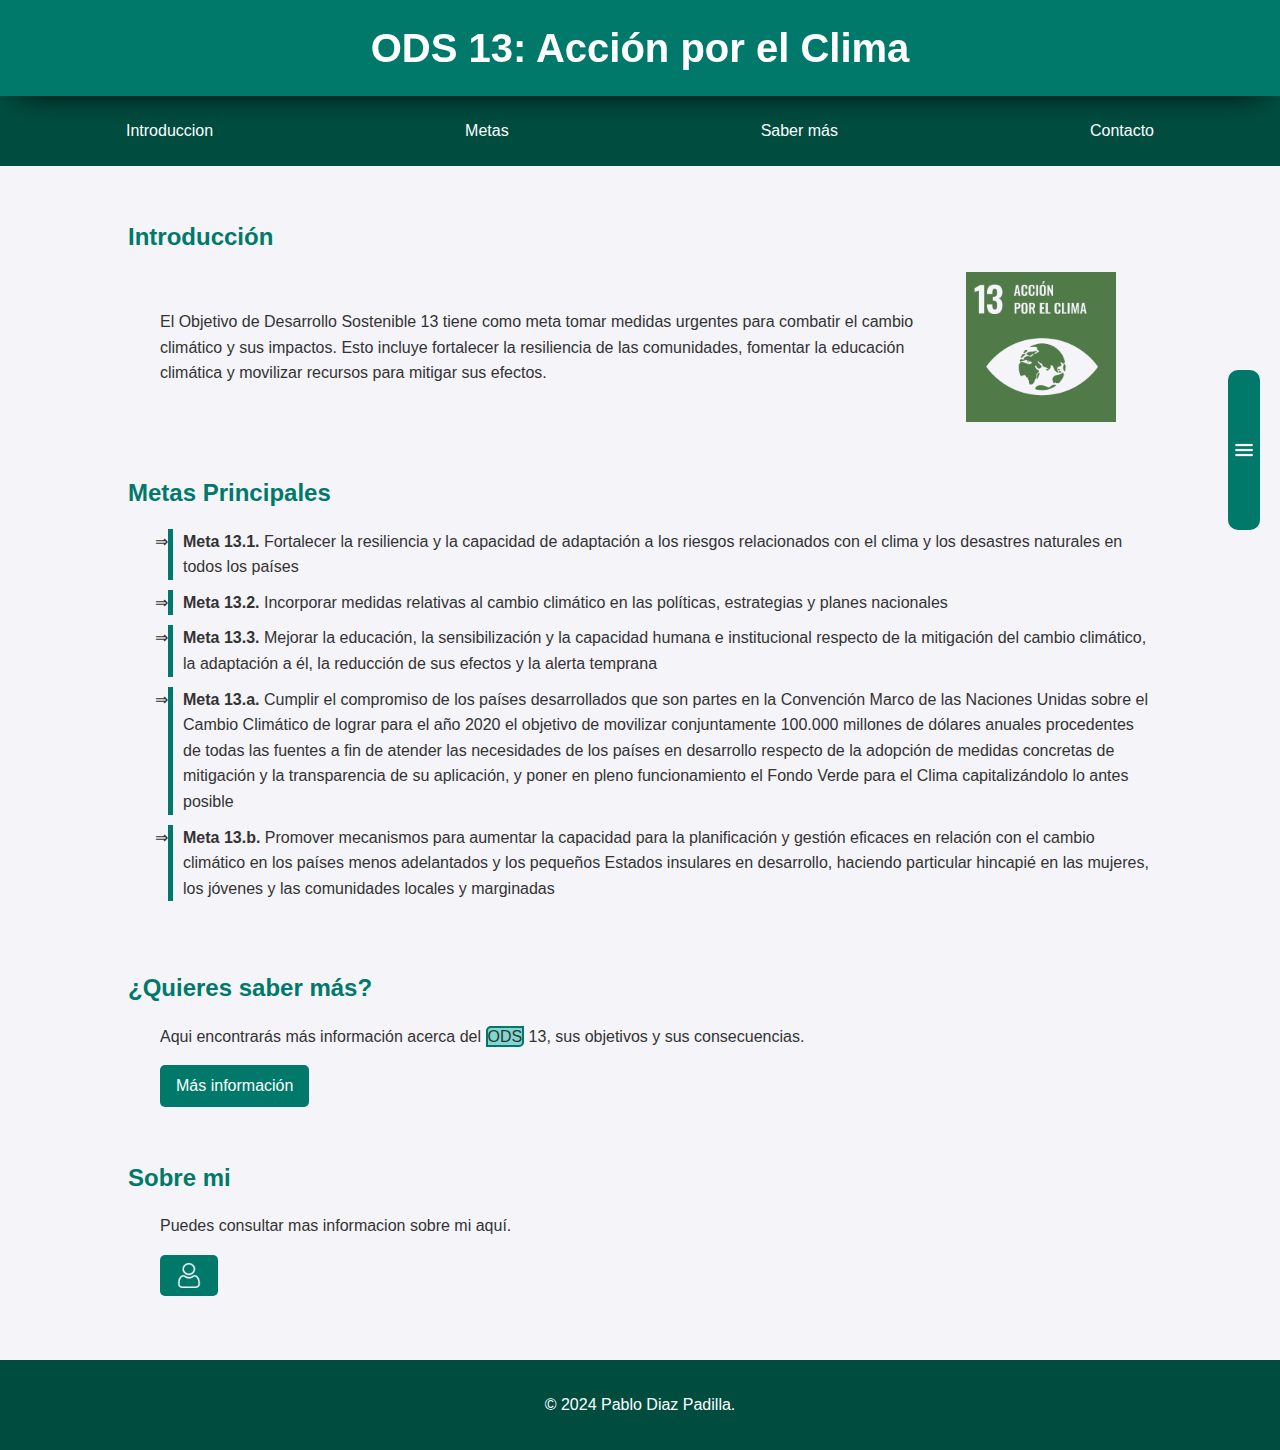
<file: index.html>
<!DOCTYPE html>
<html lang="es">
<head>
    <meta charset="UTF-8">
    <meta name="viewport" content="width=device-width, initial-scale=1.0">
    <meta name="description" content="Página dedicada al Objetivo de Desarrollo Sostenible 13: Acción por el Clima">
    <title>ODS 13 - Acción por el Clima</title>
    <link rel="stylesheet" href="css/style.css">
    <link rel="icon" type="image/png" href="img/icoODS.png">
</head>
<body>
    
    <header>
        <h1>ODS 13: Acción por el Clima</h1>
    </header>
    <nav>
        <!-- Añade tantos elementos como quieras -->
        <a href="#about">Introduccion</a>
        <a href="#goals">Metas</a>
        <a href="#more">Saber más</a>
        <a href="#contact">Contacto</a>
    </nav>
    <div class="container">
        <div class="anchor" id="about"></div>
        <section class="section">
            <h2>Introducción</h2>
            <div class="text-img">
                <p>El Objetivo de Desarrollo Sostenible 13 tiene como meta tomar medidas urgentes para combatir el cambio climático y sus impactos. Esto incluye fortalecer la resiliencia de las comunidades, fomentar la educación climática y movilizar recursos para mitigar sus efectos.</p>
                <img class="foto" src="img/ods.png" alt="Icono del ODS 13" style="width: 150px">
            </div>
        </section>
        <div class="anchor" id="goals"></div>
        <section class="section">
            <h2>Metas Principales</h2>
            <ul>
                <li><strong>Meta 13.1.</strong> Fortalecer la resiliencia y la capacidad de adaptación a los riesgos relacionados con el clima y los desastres naturales en todos los países</li>
                <li><strong>Meta 13.2.</strong> Incorporar medidas relativas al cambio climático en las políticas, estrategias y planes nacionales</li>
                <li><strong>Meta 13.3.</strong> Mejorar la educación, la sensibilización y la capacidad humana e institucional respecto de la mitigación del cambio climático, la adaptación a él, la reducción de sus efectos y la alerta temprana</li>
                <li><strong>Meta 13.a.</strong> Cumplir el compromiso de los países desarrollados que son partes en la Convención Marco de las Naciones Unidas sobre el Cambio Climático de lograr para el año 2020 el objetivo de movilizar conjuntamente 100.000 millones de dólares anuales procedentes de todas las fuentes a fin de atender las necesidades de los países en desarrollo respecto de la adopción de medidas concretas de mitigación y la transparencia de su aplicación, y poner en pleno funcionamiento el Fondo Verde para el Clima capitalizándolo lo antes posible</li>
                <li><strong>Meta 13.b.</strong> Promover mecanismos para aumentar la capacidad para la planificación y gestión eficaces en relación con el cambio climático en los países menos adelantados y los pequeños Estados insulares en desarrollo, haciendo particular hincapié en las mujeres, los jóvenes y las comunidades locales y marginadas</li>
            </ul>
        </section>
        <div class="anchor" id="more"></div>
        <section class="section">
            <h2>¿Quieres saber más?</h2>
            <p>Aqui encontrarás más información acerca del <abbr title="Objetivo de Desarrollo Sostenible">ODS</abbr> 13, sus objetivos y sus consecuencias.</p>
            <a href="pages/info.html" class="button">Más información</a>
        </section>
        <div class="anchor" id="contact"></div>
        <section class="section">
            <h2>Sobre mi</h2>
            <p>Puedes consultar mas informacion sobre mi aquí.</p>
            <a href="pages/me.html" class="button"><img src="img/user.png" alt=""></a>
        </section>
    </div>
    <div class="menu">
        <img class="ico" src="img/rayas.png" alt="">
        <!-- Se pueden añadir multiples botones -->
        <div class="contenedor-botones">
            <a href="#" class="opciones"><img src="img/start.png" alt=""></a>
            <a href="javascript:window.history.back()" class="opciones"><img src="img/atras.png" alt=""></a>
            <a href="pages/info.html" class="opciones"><img src="img/info.png" alt=""></a>
            <a href="pages/me.html" class="opciones"><img src="img/user.png" alt=""></a>
        </div>
    </div>
    <footer>
        <p>&copy; 2024 Pablo Diaz Padilla.</p>
    </footer>
</body>
</html>
</file>
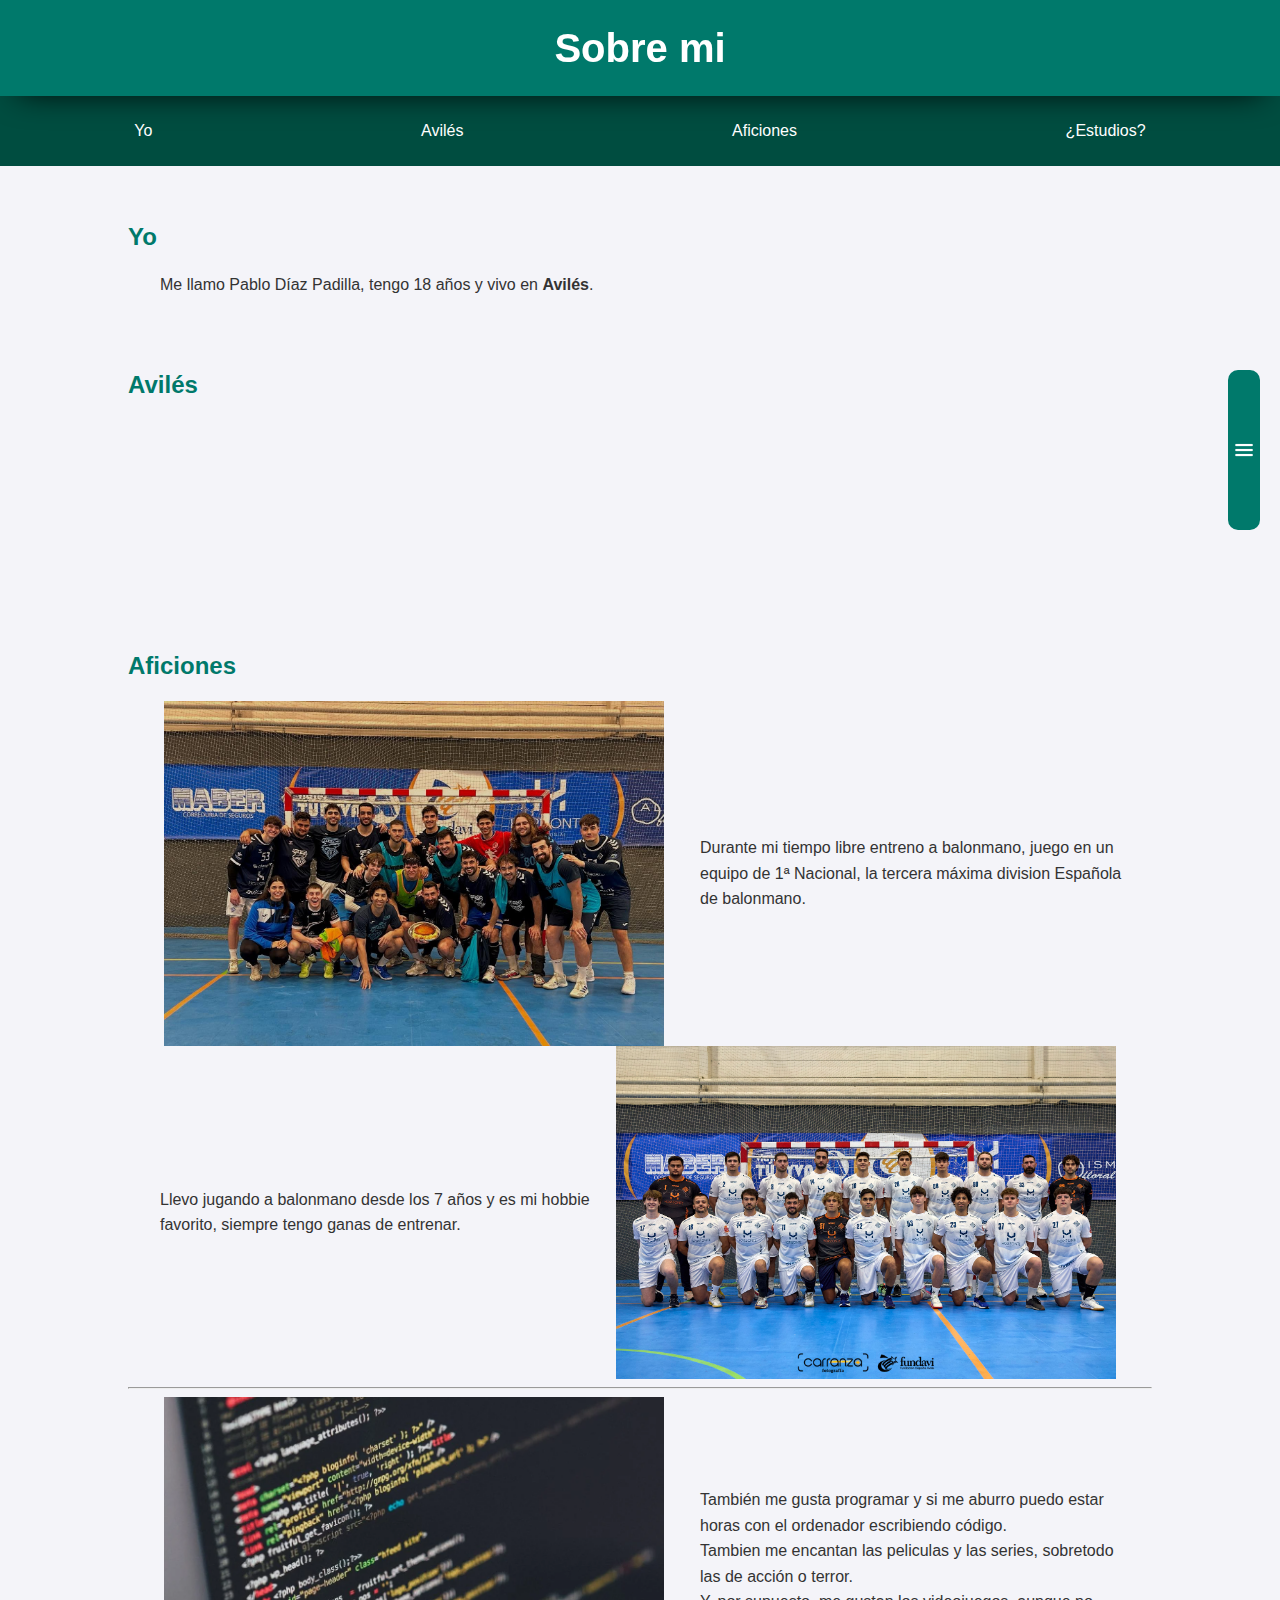
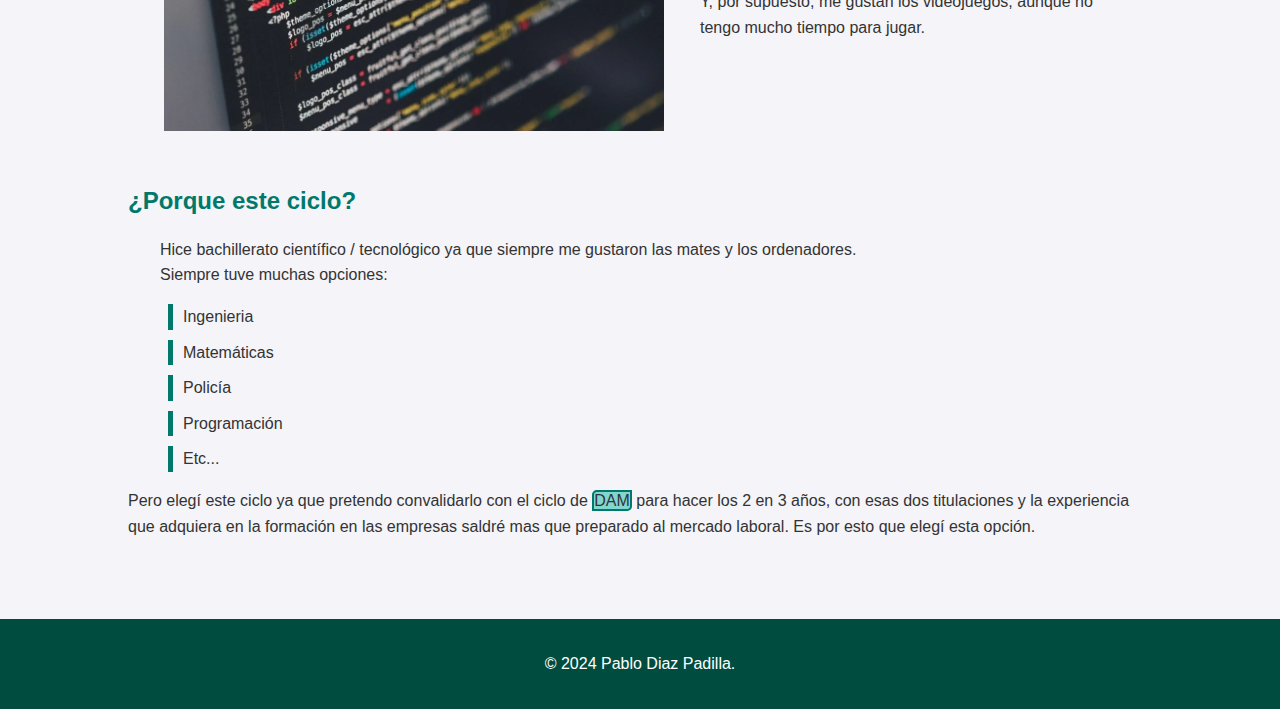
<file: pages/me.html>
<!DOCTYPE html>
<html lang="es">
<head>
    <meta charset="UTF-8">
    <meta name="viewport" content="width=device-width, initial-scale=1.0">
    <link rel="stylesheet" href="../css/style.css">
    <link rel="icon" type="image/png" href="../img/user.png" />
    <title>Sobre mi</title>
</head>
<body>
    <header>
        <h1>Sobre mi</h1>
    </header>
    <nav>
        <a href="#me">Yo</a>
        <a href="#aviles">Avilés</a>
        <a href="#hobbies">Aficiones</a>
        <a href="#web">¿Estudios?</a>
    </nav>
    <div class="container">
        <div class="anchor" id="me"></div>
        <section class="section">
            <h2>Yo</h2>
            <p>Me llamo Pablo Díaz Padilla, tengo 18 años y vivo en <strong>Avilés</strong>.</p>
        </section>
        <div class="anchor" id="aviles"></div>
        <section class="section">
            <h2>Avilés</h2>
            <div class="carrusel">
                <img class="anim img1" src="../img/aviles1.png" alt="">
                <img class="anim img2" src="../img/aviles2.png" alt="">
                <img class="anim img3" src="../img/aviles3.png" alt="">
                <img class="anim img4" src="../img/aviles4.png" alt="">
                <img class="anim img5" src="../img/aviles5.png" alt="">
                <img class="anim img6" src="../img/aviles6.png" alt="">
            </div>
        </section>
        <div class="anchor" id="hobbies"></div>
        <section class="section">
            <h2>Aficiones</h2>
            <div class="text-img">
                <img class="foto" src="../img/bm1.jpg" alt="" style="width: 500px;">
                <p>Durante mi tiempo libre entreno a balonmano, juego en un equipo de 1ª Nacional, la tercera máxima division Española de balonmano.</p>
            </div>
            <div class="text-img">
                <p>Llevo jugando a balonmano desde los 7 años y es mi hobbie favorito, siempre tengo ganas de entrenar.</p>
                <img class="foto" src="../img/bm2.jpg" alt="" style="width: 500px;">
            </div>
            <hr/>
            <div class="text-img">
                <img class="foto" src="../img/programacion.png" alt="" style="width: 500px;">
                <p>También me gusta programar y si me aburro puedo estar horas con el ordenador escribiendo código. <br>
                    Tambien me encantan las peliculas y las series, sobretodo las de acción o terror. <br>
                    Y, por supuesto, me gustan los videojuegos, aunque no tengo mucho tiempo para jugar.</p>
            </div>
        </section>
        <div class="anchor" id="web"></div>
        <section class="section">
            <h2>¿Porque este ciclo?</h2>
            <p>Hice bachillerato científico / tecnológico ya que siempre me gustaron las mates y los ordenadores. <br>
            Siempre tuve muchas opciones:
            <ul style="list-style-type:none;">
                <li>Ingenieria</li>
                <li>Matemáticas</li>
                <li>Policía</li>
                <li>Programación</li>
                <li>Etc...</li>
            </ul>
            Pero elegí este ciclo ya que pretendo convalidarlo con el ciclo de <abbr title="Desarrollo de Aplicaciones Multiplataforma">DAM</abbr> para hacer los 2 en 3 años, con esas dos titulaciones y la experiencia que adquiera en la formación en las empresas saldré mas que preparado al mercado laboral. Es por esto que elegí esta opción.</p>
        </section>
    </div>
    <div class="menu">
        <img class="ico" src="../img/rayas.png" alt="">
        <!-- Se pueden añadir multiples botones -->
        <div class="contenedor-botones">
            <a href="../index.html" class="opciones"><img src="../img/home.png" alt=""></a>
            <a href="javascript:window.history.back()" class="opciones"><img src="../img/atras.png" alt=""></a>
        </div>
    </div>
    <footer>
        <p>&copy; 2024 Pablo Diaz Padilla.</p>
    </footer>
</body> 
</html>
</file>
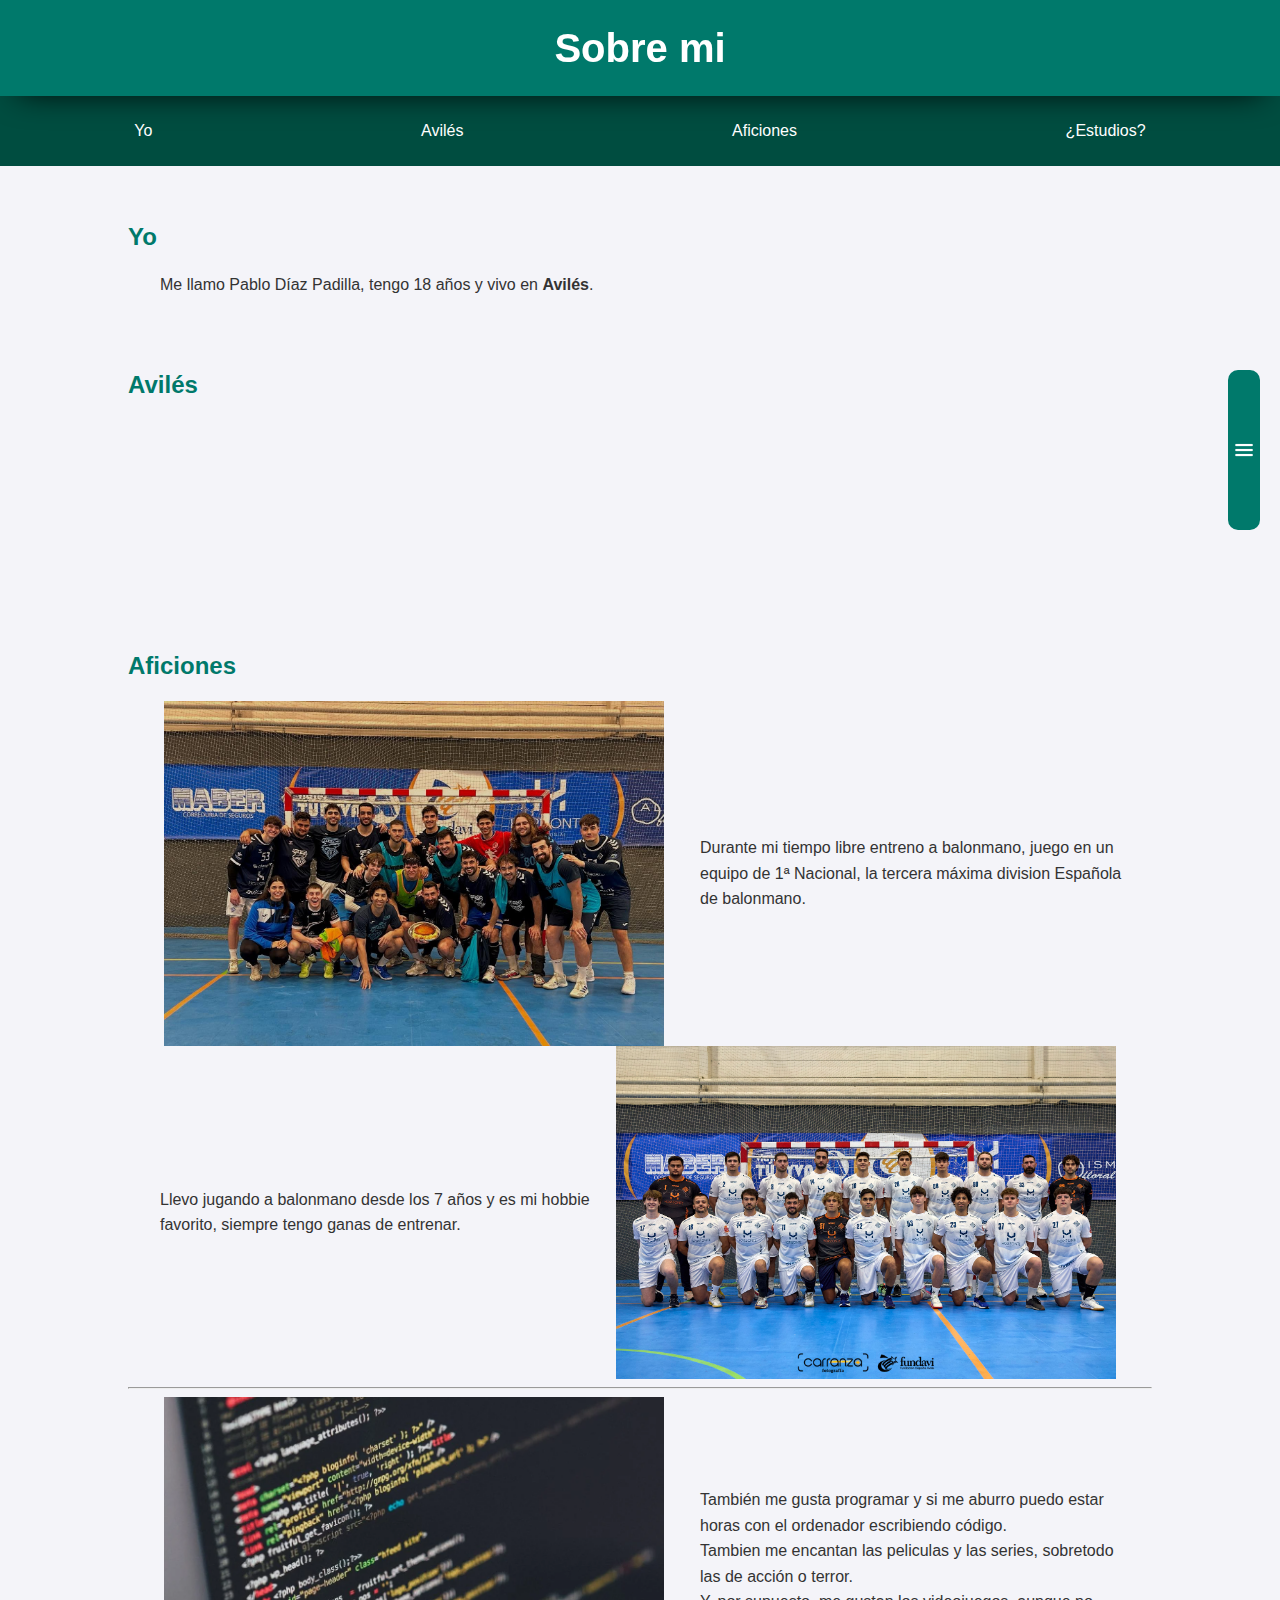
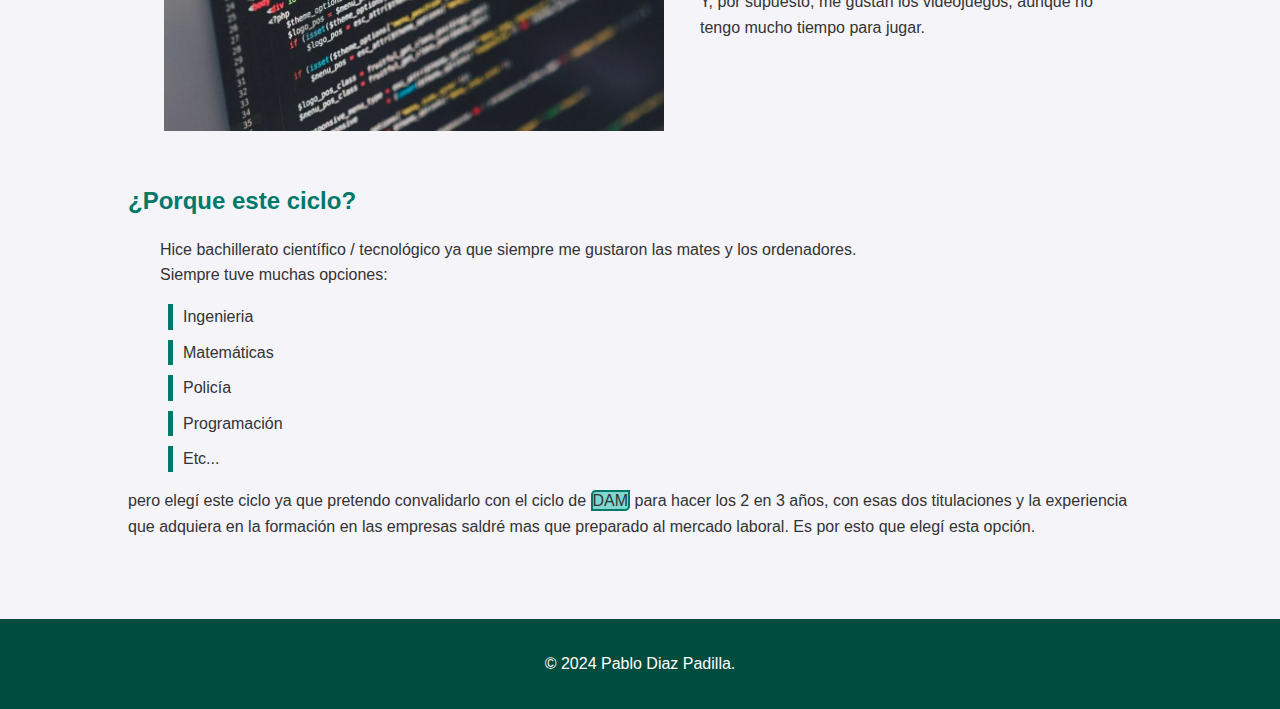
<file: Web Final/pages/me.html>
<!DOCTYPE html>
<html lang="es">
<head>
    <meta charset="UTF-8">
    <meta name="viewport" content="width=device-width, initial-scale=1.0">
    <link rel="stylesheet" href="../css/style.css">
    <link rel="icon" type="image/png" href="../img/user.png" />
    <title>Sobre mi</title>
</head>
<body>
    <header>
        <h1>Sobre mi</h1>
    </header>
    <nav>
        <a href="#me">Yo</a>
        <a href="#aviles">Avilés</a>
        <a href="#hobbies">Aficiones</a>
        <a href="#web">¿Estudios?</a>
    </nav>
    <div class="container">
        <div class="anchor" id="me"></div>
        <section class="section">
            <h2>Yo</h2>
            <p>Me llamo Pablo Díaz Padilla, tengo 18 años y vivo en <strong>Avilés</strong>.</p>
        </section>
        <div class="anchor" id="aviles"></div>
        <section class="section">
            <h2>Avilés</h2>
            <div class="carrusel">
                <img class="anim img1" src="../img/aviles1.png" alt="">
                <img class="anim img2" src="../img/aviles2.png" alt="">
                <img class="anim img3" src="../img/aviles3.png" alt="">
                <img class="anim img4" src="../img/aviles4.png" alt="">
                <img class="anim img5" src="../img/aviles5.png" alt="">
                <img class="anim img6" src="../img/aviles6.png" alt="">
            </div>
        </section>
        <div class="anchor" id="hobbies"></div>
        <section class="section">
            <h2>Aficiones</h2>
            <div class="text-img">
                <img class="foto" src="../img/bm1.jpg" alt="" style="width: 500px;">
                <p>Durante mi tiempo libre entreno a balonmano, juego en un equipo de 1ª Nacional, la tercera máxima division Española de balonmano.</p>
            </div>
            <div class="text-img">
                <p>Llevo jugando a balonmano desde los 7 años y es mi hobbie favorito, siempre tengo ganas de entrenar.</p>
                <img class="foto" src="../img/bm2.jpg" alt="" style="width: 500px;">
            </div>
            <hr/>
            <div class="text-img">
                <img class="foto" src="../img/programacion.png" alt="" style="width: 500px;">
                <p>También me gusta programar y si me aburro puedo estar horas con el ordenador escribiendo código. <br>
                    Tambien me encantan las peliculas y las series, sobretodo las de acción o terror. <br>
                    Y, por supuesto, me gustan los videojuegos, aunque no tengo mucho tiempo para jugar.</p>
            </div>
        </section>
        <div class="anchor" id="web"></div>
        <section class="section">
            <h2>¿Porque este ciclo?</h2>
            <p>Hice bachillerato científico / tecnológico ya que siempre me gustaron las mates y los ordenadores. <br>
            Siempre tuve muchas opciones:
            <ul style="list-style-type:none;">
                <li>Ingenieria</li>
                <li>Matemáticas</li>
                <li>Policía</li>
                <li>Programación</li>
                <li>Etc...</li>
            </ul>
            pero elegí este ciclo ya que pretendo convalidarlo con el ciclo de <abbr title="Desarrollo de Aplicaciones Multiplataforma">DAM</abbr> para hacer los 2 en 3 años, con esas dos titulaciones y la experiencia que adquiera en la formación en las empresas saldré mas que preparado al mercado laboral. Es por esto que elegí esta opción.</p>
        </section>
    </div>
    <div class="menu">
        <img class="ico" src="../img/rayas.png" alt="">
        <!-- Se pueden añadir multiples botones -->
        <div class="contenedor-botones">
            <a href="../index.html" class="opciones"><img src="../img/home.png" alt=""></a>
            <a href="javascript:window.history.back()" class="opciones"><img src="../img/atras.png" alt=""></a>
        </div>
    </div>
    <footer>
        <p>&copy; 2024 Pablo Diaz Padilla.</p>
    </footer>
</body> 
</html>
</file>
<file: css/style.css>
body {
    font-family: Arial, sans-serif;
    margin: 0;
    padding: 0;
    background-color: #f4f4f9;
    color: #333;
    line-height: 1.6;
    display: flex;
    flex-direction: column;
    min-height: 100vh;
    justify-content: center;
    align-content: center;
    align-items: center;
    flex-wrap: wrap;
}

header {
    width: 100%;
    justify-content: center;
    background-color: #00796b;
    color: #fff;
    padding: 1rem 0;
    text-align: center;
    -webkit-box-shadow: 0px 14px 32px -18px rgba(0, 0, 0, 1);
    -moz-box-shadow: 0px 14px 32px -18px rgba(0, 0, 0, 1);
    box-shadow: 0px 14px 32px -18px rgba(0, 0, 0, 1);
    z-index: 100;
}

header h1 {
    margin: 0;
    font-size: 2.5rem;
}

nav {
    width: 100%;
    height: 70px;
    display: flex;
    white-space: nowrap;
    flex-direction: row;
    background-color: #004d40;
    position: sticky;
    scroll-snap-align: start;
    top: 0;
    z-index: 50;
    overflow-y: hidden;
    overflow-x: overlay;
    scrollbar-width: 5px;
    scroll-behavior: smooth;
    overscroll-behavior: contain;
    flex-wrap: nowrap;
    justify-content: space-around;
    align-items: center;
}

nav a {
    animation: salida-llegada-horizontal linear both;
    animation-timeline: view(inline);
    animation-range: entry 40% entry 100% exit 0% exit 60%;
    display: flex;
    align-items: center;
    height: 100%;
    color: #fff;
    text-decoration: none;
    padding: 0 1rem;
    margin: 0 0.5rem;
    transition: background 0.3s;
}

nav a:hover {
    background-color: #00796b;
}

.container {
    width: 100%;
    display: flex;
    margin: 2rem auto;
    flex-direction: column;
    align-content: center;
    flex-wrap: wrap;
}

li {
    padding: 0px 0 0px 10px;
    margin: 10px 0;
    border-left: 5px solid #00796b;
}

.section {
    width: max(80%, 400px);
    margin-inline: auto;
    margin-bottom: 2rem;
    overflow: hidden;
}

.section h2 {
    color: #00796b;
    margin-bottom: 1rem;
}

.section p {
    margin-left: 2rem;

    & a {
        color: #00796b;
        text-decoration: none;
        border-bottom: 1px solid #00796b;
        transition: all 0.2s ease-out;

        &:hover {
            padding-bottom: 10px;
            border-color: transparent;
            font-size: 103%;
        }
    }
}

ul {
    list-style: "\21D2";
}

figure {
    display: inline-block;
}

figure img {
    vertical-align: top;
}

figure figcaption {
    text-align: center;
    color: rgb(0, 117, 45);
    font-weight: bold;
    font-style: italic;
}

blockquote {
    padding: 20px 50px 20px 15px;
    width: fit-content;
    border-left: 5px solid #00796b;
    background-color: #00796b28;
    font-family: 'Gill Sans', 'Gill Sans MT', Calibri, 'Trebuchet MS', sans-serif;
    font-size: larger;
    font-style: italic;
}

abbr {
    text-underline-offset: 3px;
    text-decoration-line: none;
    border: 2px solid #00796b;
    border-radius: 5px 0 5px 0;
    background-color: #00b8a27a;
}

.section .foto {
    padding: 0 20px;
}

.foto:active {
    position: fixed;
    top: 50%;
    left: 50%;
    transform: translate(-50%, -50%);
    border: 1000px solid transparent;
    background-color: rgba(0, 0, 0, 0.877);
    backdrop-filter: blur(10px);
    z-index: 1000000;
    width: 100vh !important;
}

.text-img {
    display: flex;
    flex-direction: row;
    align-items: center;
    justify-content: space-around;
    padding: 0 1rem;
    flex-wrap: wrap;
}

.text-img p {
    margin-left: 1rem;
    flex: 1 1 200px;
}

.button {

    display: flex;
    background-color: #00796b;
    color: #fff;
    padding: 0.5rem 1rem;
    margin: 2rem;
    text-decoration: none;
    border-radius: 5px;
    transition: background 0.3s;
}

.button:hover {
    background-color: #004d40;
}

footer {
    background-color: #004d40;
    color: #fff;
    text-align: center;
    padding: 1rem 0;
    margin-top: auto;
    width: 100%;
    bottom: 0;
    align-items: center;
    justify-content: center;
    position: relative;
}

.section a {
    align-content: center;
    align-items: center;
    justify-content: center;
    height: 25.594px;
    width: fit-content;
    margin-block: 0;

    &:hover {
        & img {
            scale: 1.02;
            filter: invert() blur(0.6px);
        }
    }

    & img {
        height: 100%;
        width: auto;
        filter: invert();
    }
}

.anchor {
    position: absolute;
    margin: -4.15em
}

.menu .ico {
    filter: invert(1);
    width: 20px;
    height: auto;
    transition: all 0.1s ease-in 0.1s;
}

.menu {
    pointer-events: auto;
    cursor: pointer;
    position: fixed;
    display: flex;
    flex-direction: row-reverse;
    width: fit-content;
    height: fit-content;
    max-height: 160px;
    align-content: center;
    align-items: center;
    justify-content: end;
    right: 20px;
    top: 50%;
    bottom: 50%;
    transform: translateY(-50%);
    overflow: hidden;
    box-sizing: border-box;
    border-radius: 10px;
    padding: 1px;
    border: 5px solid #00796b;
    background-color: #00796b;
    transition: all 0.3s ease-out;
    animation: fly-in backwards;
    animation-timeline: scroll(root block);
    animation-range: entry 0% cover 40%;
    animation-timing-function: cubic-bezier(0, 1.01, 0, 1.01);
    overscroll-behavior: contain;
}



.contenedor-botones {
    position: relative;
    pointer-events: none;
    transition: all 0.3s ease-out;
    background-color: #00796b;
    height: 150px;
    width: 0px;
    display: flex;
    flex-wrap: nowrap;
    flex-direction: column;
    align-items: center;
    gap: 5px;
    align-content: center;
    justify-content: space-around;
    overflow: hidden;
    overscroll-behavior: contain;

    .opciones {
        display: flex;
        flex-direction: column;
        justify-content: center;
        transform: scale(0);
        opacity: 0;
    }
}

.menu:not(:hover) .contenedor-botones {
    animation: resizeR 0.3s ease-out both;
}

.menu:hover {
    transition: all 0.2s ease-out;
    transform: scale(1);
    top: 50%;
    bottom: 50%;
    transform: translateY(-50%);
    filter: drop-shadow(0px 3px 10px #000000);
    overflow-x: hidden;
    overflow-y: auto;
    pointer-events: auto;
    overscroll-behavior: contain;
    scroll-behavior: smooth;
    scrollbar-width: none;
    border-radius: 10px;
    padding: 0;
    margin: 0;

    .ico {
        display: none;
        transform: scale(0) translateX(20px);
        transition: all 0.1s linear 0.05s;
        width: 0px;
    }

    & .contenedor-botones {
        position: relative;
        pointer-events: auto;
        width: 60px;
        animation: resize 0.3s ease-out both;
        overflow-x: hidden;
        overflow-y: auto;
        scroll-snap-align: center;
        overscroll-behavior: contain;
        padding: 2px;
        scroll-behavior: smooth;
        background-color: #00796b;
        margin: 0;
        cursor: default;
        z-index: 10000;

        & .opciones {
            transition: transform 0.15s linear, opacity 0.15s linear 0.1s, padding 0.15s linear 0.2s;
            transform: scale(1);
            opacity: 1;
            background-color: #004d40;
            border: 3px solid #004d40;
            border-radius: 15px;
            margin: 0;
            padding: calc((100% - 3px - 40px)/2);

            &:hover {
                transition: all 0.2s ease-out;
                transform: scale(1.05);
                background-color: #01867088;
                border-color: #01867085;
            }

            >img {
                filter: invert(1);
                width: 40px;
                height: auto;
            }
        }
    }
}

@keyframes fly-in {
    0% {
        pointer-events: none;
        transform: translateX(20em) translateY(-50%);
        cursor: default;
        border-radius: 10px;
        padding: 1px;
        width: 32px;
        height: 32px;
        top: 50%;
        bottom: 50%;
    }

    100% {
        pointer-events: none;
        border-radius: 10px;
        padding: 1px;
        width: 32px;
        height: 32px;
        transform: translateX(0) translateY(-50%);
        top: 50%;
        bottom: 50%;
    }
}

@keyframes resize {
    0% {
        max-height: 0px;
        width: 0px;
    }

    100% {
        width: 60px;
        max-height: 160px;
    }
}

@keyframes resizeR {
    0% {
        width: 60px;
        max-height: 160px;
    }

    100% {
        width: 0px;
        max-height: 0px;
    }
}

@keyframes salida-llegada-horizontal {
    entry 0% {
        opacity: 0;
        transform: translateX(100%);
    }

    entry 100% {
        opacity: 1;
        transform: translateX(0);
    }

    exit 0% {
        opacity: 1;
        transform: translateX(0);
    }

    exit 100% {
        opacity: 0;
        transform: translateX(-100%);
    }
}

@keyframes salida-llegada-vertical {
    entry 0% {
        transform: translateY(50%);
    }

    entry 50% {
        transform: translateY(0);
    }

    exit 50% {
        transform: translateY(0);
    }

    exit 100% {
        transform: translateY(-50%);
    }
}

@keyframes slide {
    from {
        transform: translateX(0);
    }

    to {
        transform: translateX(-400%);
    }
}

@keyframes abs {
    from {
        zoom: 1;
    }

    to {
        zoom: 1.5;
    }
}

@keyframes show {
    from {
        left: max(300px * 6, 100%) ;
    }
    to {
        left:-300px;
    }
}

.menu:hover {
    & .contenedor-botones {
        &::-webkit-scrollbar {
            width: 6px;
            height: 10px;
        }

        & ::-webkit-scrollbar-button {
            width: 0px;
            height: 0px;
        }

        &::-webkit-scrollbar-thumb {
            background: #018670;
            border-top: 3px solid #00796b;
            border-bottom: 3px solid #00796b;
            border-left: 4px solid #00796b;
            border-right: 0px solid #00796b;
            border-radius: 50px;
        }

        &::-webkit-scrollbar-thumb:hover {
            background: #018670;
        }

        &::-webkit-scrollbar-thumb:active {
            background: #018670;
        }

        &::-webkit-scrollbar-track {
            background: #00796b;
            border: 0px solid #00796b;
            border-radius: 50px;
        }

        &::-webkit-scrollbar-track:hover {
            background: #00796b;
        }

        &::-webkit-scrollbar-track:active {
            background: #00796b;
        }

        &::-webkit-scrollbar-corner {
            background: transparent;
        }
    }
}

nav {
    &::-webkit-scrollbar {
        width: 6px;
        height: 10px;
    }

    & ::-webkit-scrollbar-button {
        width: 0px;
        height: 0px;
    }

    &::-webkit-scrollbar-thumb {
        background: #018670;
        border: 3px solid transparent;
        border-radius: 50px;
    }

    &::-webkit-scrollbar-thumb:hover {
        background: #018670;
    }

    &::-webkit-scrollbar-thumb:active {
        background: #018670;
    }

    &::-webkit-scrollbar-track {
        background: transparent;
        border: 0px solid transparent;
        border-radius: 50px;
    }

    &::-webkit-scrollbar-track:hover {
        background: transparent;
    }

    &::-webkit-scrollbar-track:active {
        background: transparent;
    }

    &::-webkit-scrollbar-corner {
        background: transparent;
    }
}

.carrusel {
    margin-inline: auto;
    max-width: 1600px;
    width: 90%;
    height: 175px;
    overflow: hidden;
    position: relative;
    mask-image: linear-gradient(to right, transparent 1%, black 20%, black 80%, transparent 99%);
}

.anim {
    left: 1800px;
    position: absolute;
    animation-name: show;
    animation-duration: 10s;
    animation-timing-function: linear;
    animation-iteration-count: infinite;
    animation-fill-mode: none;
    width: 300px;
    height: 175px;
    border-radius: 25px;
    cursor: pointer;
}

.carrusel:has(.anim:active) .anim {
    animation-play-state: paused;
}

.img1 {
    animation-delay: calc(10s/6 * (6 - 1) * -1);
}

.img2 {
    animation-delay: calc(10s/6 * (6 - 2) * -1);
}

.img3 {
    animation-delay: calc(10s/6 * (6 - 3) * -1);
}

.img4 {
    animation-delay: calc(10s/6 * (6 - 4) * -1);
}

.img5 {
    animation-delay: calc(10s/6 * (6 - 5) * -1);
}

.img6 {
    animation-delay: calc(10s/6 * (6 - 6) * -1);
}
</file>
<file: Web Final/css/style.css>
body {
    font-family: Arial, sans-serif;
    margin: 0;
    padding: 0;
    background-color: #f4f4f9;
    color: #333;
    line-height: 1.6;
    display: flex;
    flex-direction: column;
    min-height: 100vh;
    justify-content: center;
    align-content: center;
    align-items: center;
    flex-wrap: wrap;
}

header {
    width: 100%;
    justify-content: center;
    background-color: #00796b;
    color: #fff;
    padding: 1rem 0;
    text-align: center;
    -webkit-box-shadow: 0px 14px 32px -18px rgba(0, 0, 0, 1);
    -moz-box-shadow: 0px 14px 32px -18px rgba(0, 0, 0, 1);
    box-shadow: 0px 14px 32px -18px rgba(0, 0, 0, 1);
    z-index: 100;
}

header h1 {
    margin: 0;
    font-size: 2.5rem;
}

nav {
    width: 100%;
    height: 70px;
    display: flex;
    white-space: nowrap;
    flex-direction: row;
    background-color: #004d40;
    position: sticky;
    scroll-snap-align: start;
    top: 0;
    z-index: 50;
    overflow-y: hidden;
    overflow-x: overlay;
    scrollbar-width: 5px;
    scroll-behavior: smooth;
    overscroll-behavior: contain;
    flex-wrap: nowrap;
    justify-content: space-around;
    align-items: center;
}

nav a {
    animation: salida-llegada-horizontal linear both;
    animation-timeline: view(inline);
    animation-range: entry 40% entry 100% exit 0% exit 60%;
    display: flex;
    align-items: center;
    height: 100%;
    color: #fff;
    text-decoration: none;
    padding: 0 1rem;
    margin: 0 0.5rem;
    transition: background 0.3s;
}

nav a:hover {
    background-color: #00796b;
}

.container {
    width: 100%;
    display: flex;
    margin: 2rem auto;
    flex-direction: column;
    align-content: center;
    flex-wrap: wrap;
}

li {
    padding: 0px 0 0px 10px;
    margin: 10px 0;
    border-left: 5px solid #00796b;
}

.section {
    width: max(80%, 400px);
    margin-inline: auto;
    margin-bottom: 2rem;
    overflow: hidden;
}

.section h2 {
    color: #00796b;
    margin-bottom: 1rem;
}

.section p {
    margin-left: 2rem;

    & a {
        color: #00796b;
        text-decoration: none;
        border-bottom: 1px solid #00796b;
        transition: all 0.2s ease-out;

        &:hover {
            padding-bottom: 10px;
            border-color: transparent;
            font-size: 103%;
        }
    }
}

ul {
    list-style: "\21D2";
}

figure {
    display: inline-block;
}

figure img {
    vertical-align: top;
}

figure figcaption {
    text-align: center;
    color: rgb(0, 117, 45);
    font-weight: bold;
    font-style: italic;
}

blockquote {
    padding: 20px 50px 20px 15px;
    width: fit-content;
    border-left: 5px solid #00796b;
    background-color: #00796b28;
    font-family: 'Gill Sans', 'Gill Sans MT', Calibri, 'Trebuchet MS', sans-serif;
    font-size: larger;
    font-style: italic;
}

abbr {
    text-underline-offset: 3px;
    text-decoration-line: none;
    border: 2px solid #00796b;
    border-radius: 5px 0 5px 0;
    background-color: #00b8a27a;
}

.section .foto {
    padding: 0 20px;
}

.foto:active {
    position: fixed;
    top: 50%;
    left: 50%;
    transform: translate(-50%, -50%);
    border: 1000px solid transparent;
    background-color: rgba(0, 0, 0, 0.877);
    backdrop-filter: blur(10px);
    z-index: 1000000;
    width: 100vh !important;
}

.text-img {
    display: flex;
    flex-direction: row;
    align-items: center;
    justify-content: space-around;
    padding: 0 1rem;
    flex-wrap: wrap;
}

.text-img p {
    margin-left: 1rem;
    flex: 1 1 200px;
}

.button {

    display: flex;
    background-color: #00796b;
    color: #fff;
    padding: 0.5rem 1rem;
    margin: 2rem;
    text-decoration: none;
    border-radius: 5px;
    transition: background 0.3s;
}

.button:hover {
    background-color: #004d40;
}

footer {
    background-color: #004d40;
    color: #fff;
    text-align: center;
    padding: 1rem 0;
    margin-top: auto;
    width: 100%;
    bottom: 0;
    align-items: center;
    justify-content: center;
    position: relative;
}

.section a {
    align-content: center;
    align-items: center;
    justify-content: center;
    height: 25.594px;
    width: fit-content;
    margin-block: 0;

    &:hover {
        & img {
            scale: 1.02;
            filter: invert() blur(0.6px);
        }
    }

    & img {
        height: 100%;
        width: auto;
        filter: invert();
    }
}

.anchor {
    position: absolute;
    margin: -4.15em
}

.menu .ico {
    filter: invert(1);
    width: 20px;
    height: auto;
    transition: all 0.1s ease-in 0.1s;
}

.menu {
    pointer-events: auto;
    cursor: pointer;
    position: fixed;
    display: flex;
    flex-direction: row-reverse;
    width: fit-content;
    height: fit-content;
    max-height: 160px;
    align-content: center;
    align-items: center;
    justify-content: end;
    right: 20px;
    top: 50%;
    bottom: 50%;
    transform: translateY(-50%);
    overflow: hidden;
    box-sizing: border-box;
    border-radius: 10px;
    padding: 1px;
    border: 5px solid #00796b;
    background-color: #00796b;
    transition: all 0.3s ease-out;
    animation: fly-in backwards;
    animation-timeline: scroll(root block);
    animation-range: entry 0% cover 40%;
    animation-timing-function: cubic-bezier(0, 1.01, 0, 1.01);
    overscroll-behavior: contain;
}



.contenedor-botones {
    position: relative;
    pointer-events: none;
    transition: all 0.3s ease-out;
    background-color: #00796b;
    height: 150px;
    width: 0px;
    display: flex;
    flex-wrap: nowrap;
    flex-direction: column;
    align-items: center;
    gap: 5px;
    align-content: center;
    justify-content: space-around;
    overflow: hidden;
    overscroll-behavior: contain;

    .opciones {
        display: flex;
        flex-direction: column;
        justify-content: center;
        transform: scale(0);
        opacity: 0;
    }
}

.menu:not(:hover) .contenedor-botones {
    animation: resizeR 0.3s ease-out both;
}

.menu:hover {
    transition: all 0.2s ease-out;
    transform: scale(1);
    top: 50%;
    bottom: 50%;
    transform: translateY(-50%);
    filter: drop-shadow(0px 3px 10px #000000);
    overflow-x: hidden;
    overflow-y: auto;
    pointer-events: auto;
    overscroll-behavior: contain;
    scroll-behavior: smooth;
    scrollbar-width: none;
    border-radius: 10px;
    padding: 0;
    margin: 0;

    .ico {
        transform: scale(0) translateX(20px);
        transition: all 0.1s linear 0.05s;
        width: 0px;
    }

    & .contenedor-botones {
        position: relative;
        pointer-events: auto;
        width: 60px;
        animation: resize 0.3s ease-out both;
        overflow-x: hidden;
        overflow-y: auto;
        scroll-snap-align: center;
        overscroll-behavior: contain;
        padding: 2px;
        scroll-behavior: smooth;
        background-color: #00796b;
        margin: 0;

        cursor: default;
        z-index: 10000;




        & .opciones {
            transition: transform 0.15s linear, opacity 0.15s linear 0.1s, padding 0.15s linear 0.2s;
            transform: scale(1);
            opacity: 1;
            background-color: #004d40;
            border: 3px solid #004d40;
            border-radius: 15px;
            margin: 0;
            padding: calc((100% - 3px - 40px)/2);

            &:hover {
                transition: all 0.2s ease-out;
                transform: scale(1.05);
                background-color: #01867088;
                border-color: #01867085;
            }

            >img {
                filter: invert(1);
                width: 40px;
                height: auto;
            }
        }
    }
}

@keyframes fly-in {
    0% {
        transform: translateX(20em) translateY(-50%);
        cursor: default;
        border-radius: 10px;
        padding: 1px;
        width: 32px;
        height: 32px;
        top: 50%;
        bottom: 50%;
    }

    100% {
        border-radius: 10px;
        pointer-events: auto;
        padding: 1px;
        width: 32px;
        height: 32px;
        transform: translateX(0) translateY(-50%);
        top: 50%;
        bottom: 50%;
    }
}

@keyframes resize {
    0% {
        max-height: 0px;
        width: 0px;
    }

    100% {
        width: 60px;
        max-height: 160px;
    }
}

@keyframes resizeR {
    0% {
        width: 60px;
        max-height: 160px;
    }

    100% {
        width: 0px;
        max-height: 0px;
    }
}

@keyframes salida-llegada-horizontal {
    entry 0% {
        opacity: 0;
        transform: translateX(100%);
    }

    entry 100% {
        opacity: 1;
        transform: translateX(0);
    }

    exit 0% {
        opacity: 1;
        transform: translateX(0);
    }

    exit 100% {
        opacity: 0;
        transform: translateX(-100%);
    }
}

@keyframes salida-llegada-vertical {
    entry 0% {
        transform: translateY(50%);
    }

    entry 50% {
        transform: translateY(0);
    }

    exit 50% {
        transform: translateY(0);
    }

    exit 100% {
        transform: translateY(-50%);
    }
}

@keyframes slide {
    from {
        transform: translateX(0);
    }

    to {
        transform: translateX(-400%);
    }
}

@keyframes abs {
    from {
        zoom: 1;
    }

    to {
        zoom: 1.5;
    }
}

@keyframes show {
    from {
        left: max(300px * 6, 100%) ;
    }
    to {
        left:-300px;
    }
}

.menu:hover {
    & .contenedor-botones {
        &::-webkit-scrollbar {
            width: 6px;
            height: 10px;
        }

        & ::-webkit-scrollbar-button {
            width: 0px;
            height: 0px;
        }

        &::-webkit-scrollbar-thumb {
            background: #018670;
            border-top: 3px solid #00796b;
            border-bottom: 3px solid #00796b;
            border-left: 4px solid #00796b;
            border-right: 0px solid #00796b;
            border-radius: 50px;
        }

        &::-webkit-scrollbar-thumb:hover {
            background: #018670;
        }

        &::-webkit-scrollbar-thumb:active {
            background: #018670;
        }

        &::-webkit-scrollbar-track {
            background: #00796b;
            border: 0px solid #00796b;
            border-radius: 50px;
        }

        &::-webkit-scrollbar-track:hover {
            background: #00796b;
        }

        &::-webkit-scrollbar-track:active {
            background: #00796b;
        }

        &::-webkit-scrollbar-corner {
            background: transparent;
        }
    }
}

nav {
    &::-webkit-scrollbar {
        width: 6px;
        height: 10px;
    }

    & ::-webkit-scrollbar-button {
        width: 0px;
        height: 0px;
    }

    &::-webkit-scrollbar-thumb {
        background: #018670;
        border: 3px solid transparent;
        border-radius: 50px;
    }

    &::-webkit-scrollbar-thumb:hover {
        background: #018670;
    }

    &::-webkit-scrollbar-thumb:active {
        background: #018670;
    }

    &::-webkit-scrollbar-track {
        background: transparent;
        border: 0px solid transparent;
        border-radius: 50px;
    }

    &::-webkit-scrollbar-track:hover {
        background: transparent;
    }

    &::-webkit-scrollbar-track:active {
        background: transparent;
    }

    &::-webkit-scrollbar-corner {
        background: transparent;
    }
}

.carrusel {
    margin-inline: auto;
    max-width: 1600px;
    width: 90%;
    height: 175px;
    overflow: hidden;
    position: relative;
    mask-image: linear-gradient(to right, transparent 1%, black 20%, black 80%, transparent 99%);
}

.anim {
    left: 1800px;
    position: absolute;
    animation-name: show;
    animation-duration: 10s;
    animation-timing-function: linear;
    animation-iteration-count: infinite;
    animation-fill-mode: none;
    width: 300px;
    height: 175px;
    border-radius: 25px;
    cursor: pointer;
}

.carrusel:has(.anim:active) .anim {
    animation-play-state: paused;
}

.img1 {
    animation-delay: calc(10s/6 * (6 - 1) * -1);
}

.img2 {
    animation-delay: calc(10s/6 * (6 - 2) * -1);
}

.img3 {
    animation-delay: calc(10s/6 * (6 - 3) * -1);
}

.img4 {
    animation-delay: calc(10s/6 * (6 - 4) * -1);
}

.img5 {
    animation-delay: calc(10s/6 * (6 - 5) * -1);
}

.img6 {
    animation-delay: calc(10s/6 * (6 - 6) * -1);
}
</file>
